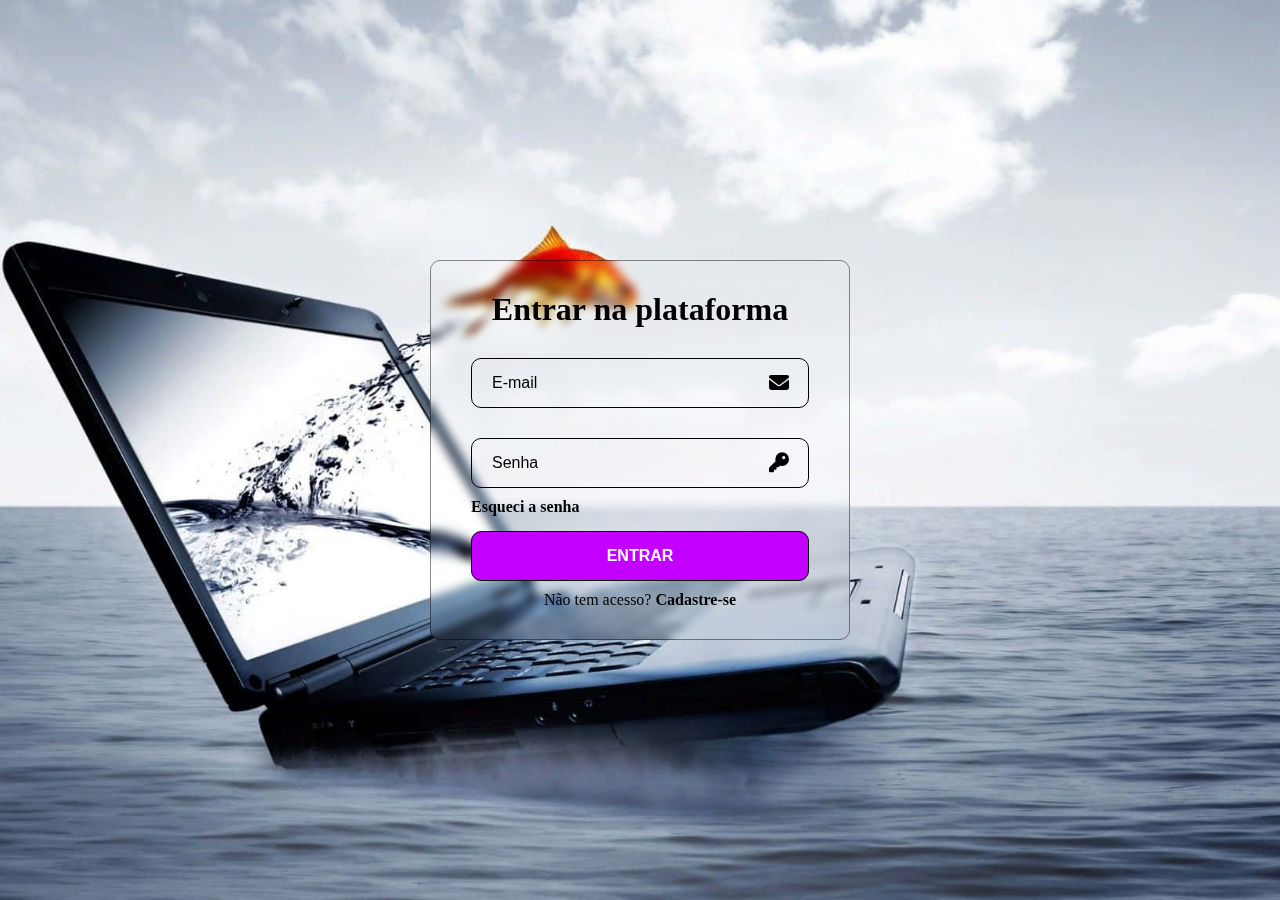
<file: form de login 2/index.html>
<!DOCTYPE html>
<html lang="pt-br">
  <head>
    <meta charset="UTF-8">
    <meta name="viewport" content="width=device-width, initial-scale=1.0">
    <link rel="stylesheet" href="style.css">
    <link rel="stylesheet" href="https://cdnjs.cloudflare.com/ajax/libs/font-awesome/6.7.2/css/all.min.css" integrity="sha512-Evv84Mr4kqVGRNSgIGL/F/aIDqQb7xQ2vcrdIwxfjThSH8CSR7PBEakCr51Ck+w+/U6swU2Im1vVX0SVk9ABhg==" crossorigin="anonymous" referrerpolicy="no-referrer" />
    <title>Fazer Login</title>
  </head>
  <body>
    <main>
      <form action="" autocomplete="on">

        <div id="ttl">
          <h1>Entrar na plataforma</h1>
        </div>
        
        <div class="box">
          <input placeholder="E-mail" type="email" name="" id="" autocomplete="email" required>
          <i class="fa-solid fa-envelope"></i>
        </div>

        <div class="box">
          <input placeholder="Senha" type="password" name="" id="" autocomplete="current-password" required>
          <i class="fa-solid fa-key"></i>
        </div>

        <div id="remember">
          <a href="#">Esqueci a senha</a>
        </div>

        <input type="submit" value="ENTRAR" id="btn">

        <div id="forgot">
          <p>Não tem acesso? <a href="#">Cadastre-se</a></p>
        </div>
      </form>
    </main>
  </body>
</html>
</file>
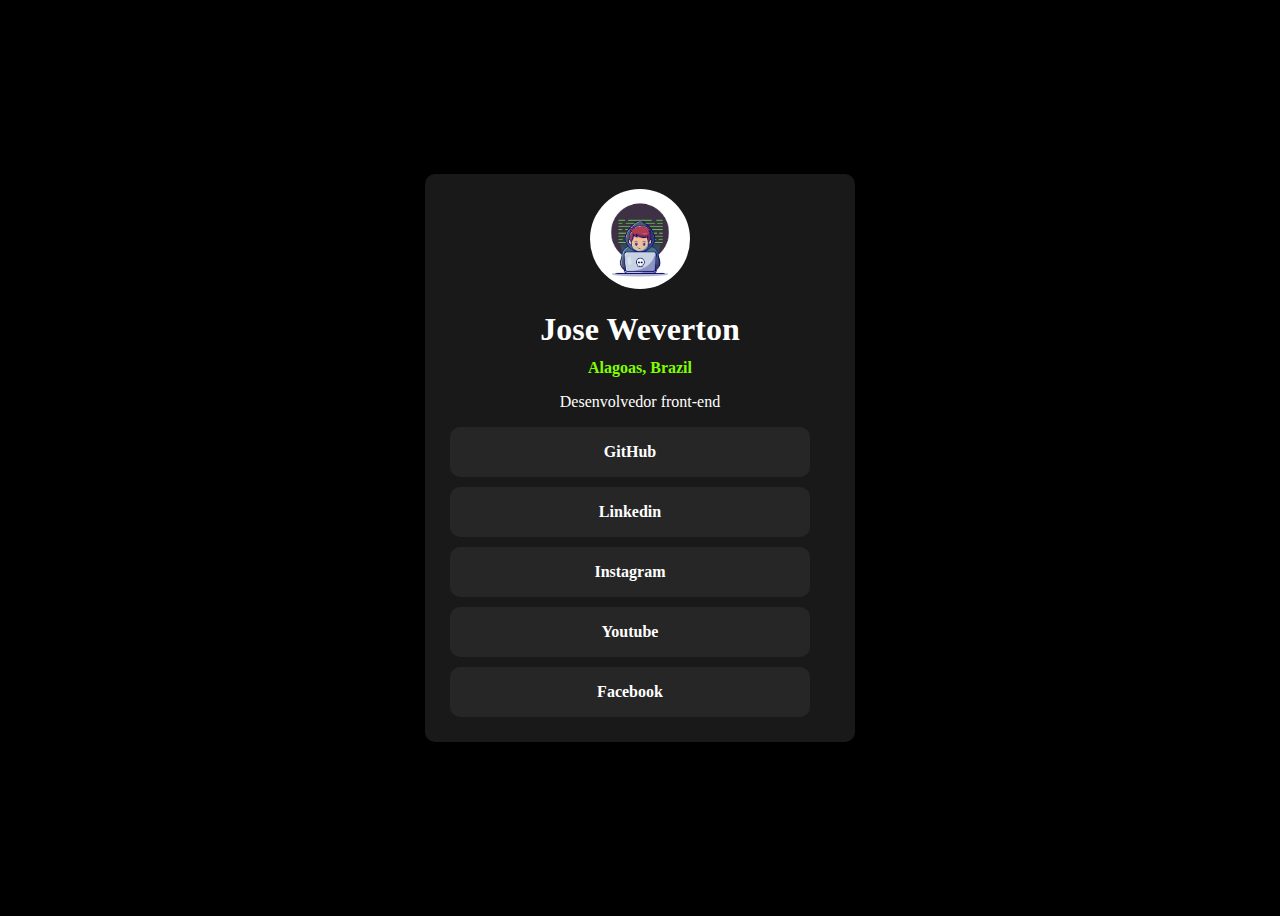
<file: perfil social/index.html>
<!DOCTYPE html>
<html lang="pt-br">
<head>
    <meta charset="UTF-8">
    <meta name="viewport" content="width=device-width, initial-scale=1.0">
    <link rel="stylesheet" href="style.css">
    <title>Document</title>
</head>
<body>
    <main>

        <div id="foto">
            <img src="img/foto.jpeg" alt="">
        </div>

        <div id="infos">
            <h1>Jose Weverton</h1>
            <p id="p1">Alagoas, Brazil</p>
            <p id="p2">Desenvolvedor front-end</p>
        </div>

        <div class="back">
            <a href="#">GitHub</a>
        </div>

        <div class="back">
            <a href="#">Linkedin</a>
        </div>

        <div class="back">
            <a href="#">Instagram</a>
        </div>

        <div class="back">
            <a href="#">Youtube</a>
        </div>
        
        <div class="back">
            <a href="#">Facebook</a>
        </div>
    </main>
</body>
</html>
</file>
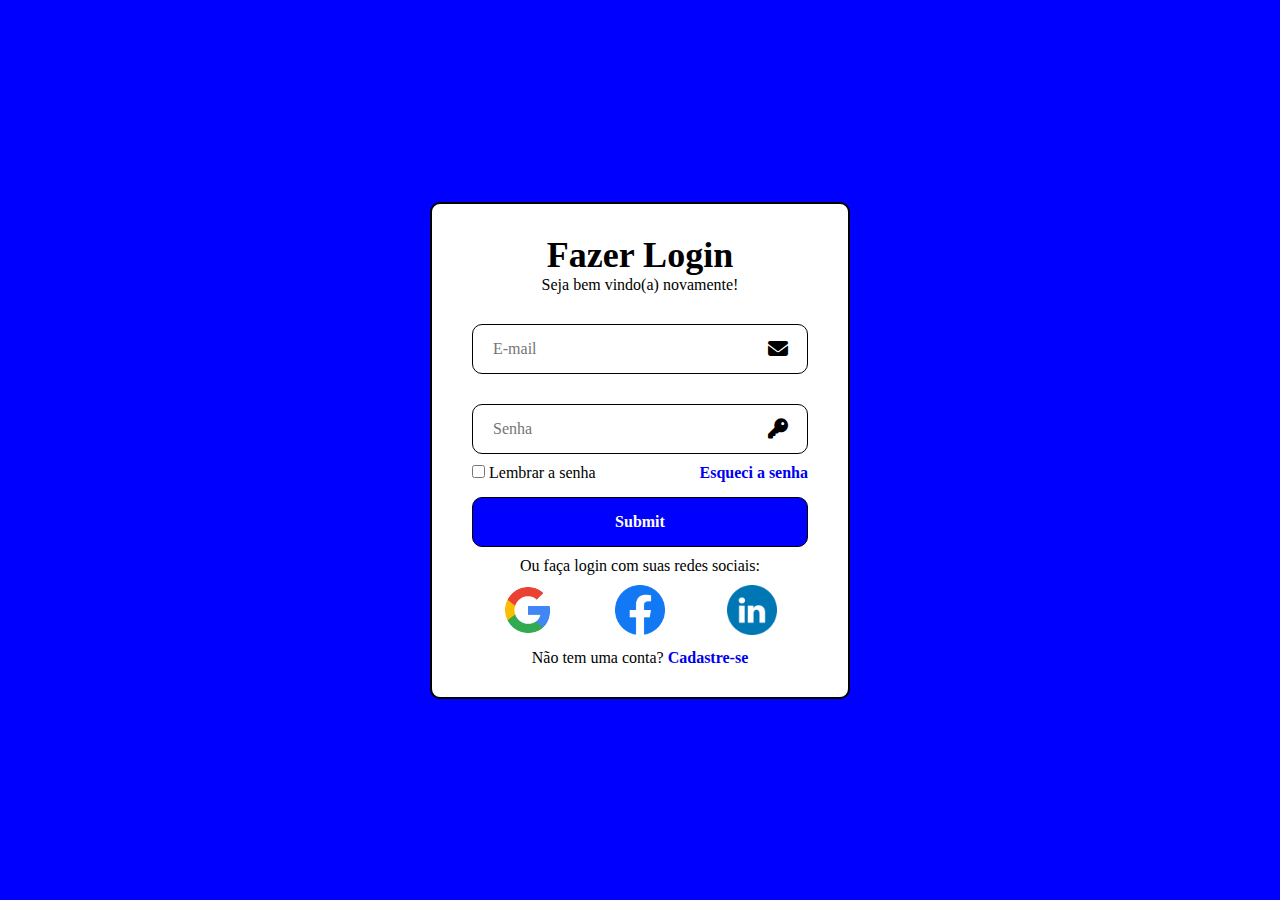
<file: form de login 1/login.html>
<!DOCTYPE html>
<html lang="en">
  <head>
    <meta charset="UTF-8">
    <meta name="viewport" content="width=device-width, initial-scale=1.0">
    <link rel="stylesheet" href="login.css">
    <link rel="stylesheet" href="https://cdnjs.cloudflare.com/ajax/libs/font-awesome/6.7.2/css/all.min.css" integrity="sha512-Evv84Mr4kqVGRNSgIGL/F/aIDqQb7xQ2vcrdIwxfjThSH8CSR7PBEakCr51Ck+w+/U6swU2Im1vVX0SVk9ABhg==" crossorigin="anonymous" referrerpolicy="no-referrer" />
    <title>Document</title>
  </head>
  <body>
    <main>
      <form action="">

        <!--Titulo e primeiro parágrafo-->
        <div id="ttl">
          <h1>Fazer Login</h1>
          <p>Seja bem vindo(a) novamente!</p>
        </div>

        <!--Caixa e-mail-->
        <div class="box">
          <input placeholder="E-mail" type="">
          <i class="fa-solid fa-envelope"></i>
        </div>

        <!--Caixa senha-->
        <div class="box">
          <input placeholder="Senha" type="">
          <i class="fa-solid fa-key"></i>
        </div>

        <!--Lembrar e esqueci senha-->
        <div id="remember">
          <label for="">
            <input type="checkbox">
            Lembrar a senha
          </label>
          <a href="#">Esqueci a senha</a>
        </div>

        <!--Botão-->
        <input type="submit" id="btn">

        <!--Segundo parágrafo-->
        <div id="ttl2">
          <p>Ou faça login com suas redes sociais:</p>
        </div>

        <!--Redes sociais-->
        <div id="redes">
          <a href="#"><img src="img/google.png" alt="Google"></a>
          <a href="#"><img src="img/Facebook.png" alt="Facebook"></a>
          <a href="#"><img src="img/linkedin.webp" alt="Linkedin"></a>
        </div>

        <!--Cadastre-se-->
        <div id="forgot">
          <p>Não tem uma conta? <a href="#">Cadastre-se</a></p>
        </div>
      </form>
    </main>
  </body>
</html>
</file>
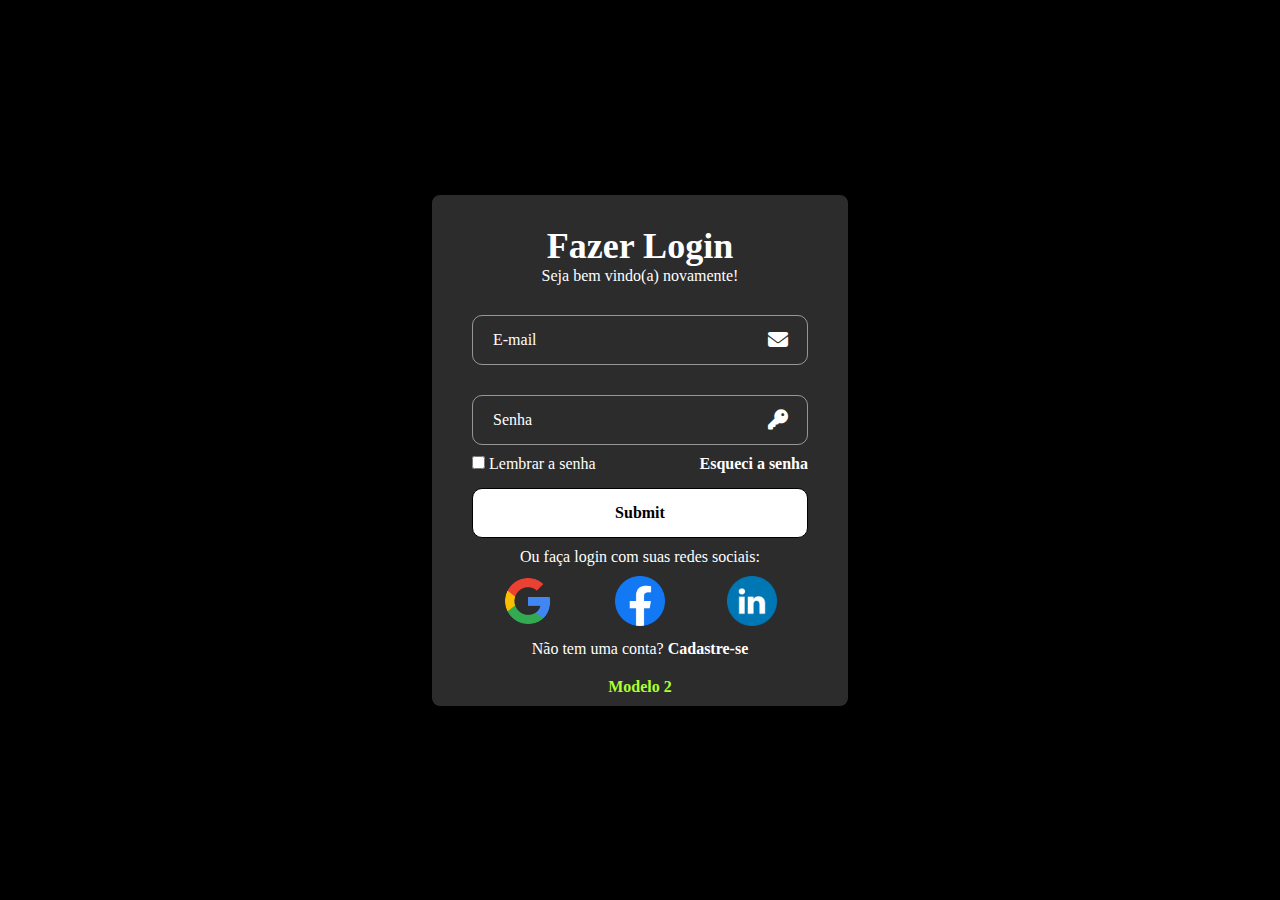
<file: forms de login/modelo 1.html>
<!DOCTYPE html>
<html lang="pt-br">
  <head>
    <meta charset="UTF-8">
    <meta name="viewport" content="width=device-width, initial-scale=1.0">
    <link rel="stylesheet" href="styles/modelo 1.css">
    <link rel="stylesheet" href="https://cdnjs.cloudflare.com/ajax/libs/font-awesome/6.7.2/css/all.min.css" integrity="sha512-Evv84Mr4kqVGRNSgIGL/F/aIDqQb7xQ2vcrdIwxfjThSH8CSR7PBEakCr51Ck+w+/U6swU2Im1vVX0SVk9ABhg==" crossorigin="anonymous" referrerpolicy="no-referrer" />
    <title>Modelo 1 form login</title>
  </head>
  <body>
    <main>
      <form action="" autocomplete="on">

        <!--Titulo e primeiro parágrafo-->
        <div id="ttl">
          <h1>Fazer Login</h1>
          <p>Seja bem vindo(a) novamente!</p>
        </div>

        <!--Caixa e-mail-->
        <div class="box">
          <input placeholder="E-mail" type="email" name="" id="" autocomplete="email" required>
          <i class="fa-solid fa-envelope"></i>
        </div>

        <!--Caixa senha-->
        <div class="box">
          <input placeholder="Senha" type="password" name="" id="" autocomplete="current-password" required>
          <i class="fa-solid fa-key"></i>
        </div>

        <!--Lembrar e esqueci senha-->
        <div id="remember">
          <label for="">
            <input type="checkbox">
            Lembrar a senha
          </label>
          <a href="#">Esqueci a senha</a>
        </div>

        <!--Botão-->
        <input type="submit" id="btn">

        <!--Segundo parágrafo-->
        <div id="ttl2">
          <p>Ou faça login com suas redes sociais:</p>
        </div>

        <!--Redes sociais-->
        <div id="redes">
          <a href="#"><img src="img/google.png" alt="Google"></a>
          <a href="#"><img src="img/Facebook.png" alt="Facebook"></a>
          <a href="#"><img src="img/linkedin.webp" alt="Linkedin"></a>
        </div>

        <!--Cadastre-se-->
        <div id="forgot">
          <p>Não tem uma conta? <a href="#">Cadastre-se</a></p>
        </div>

        <div id="m2">
          <a href="modelo 2.html" id="m2">Modelo 2</a>
        </div>
      </form>
    </main>
  </body>
</html>
</file>
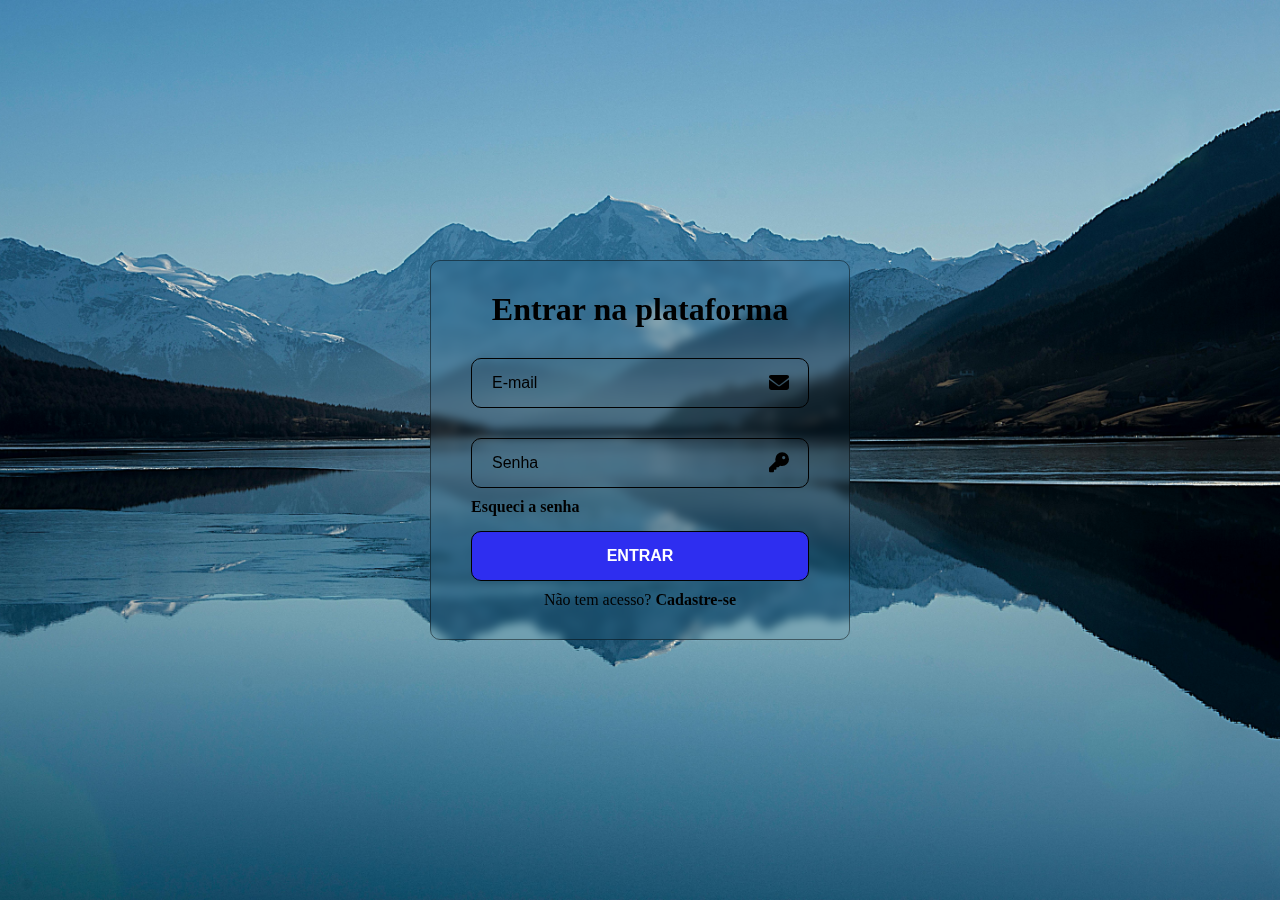
<file: forms de login/modelo 2.html>
<!DOCTYPE html>
<html lang="pt-br">
  <head>
    <meta charset="UTF-8">
    <meta name="viewport" content="width=device-width, initial-scale=1.0">
    <link rel="stylesheet" href="styles/modelo 2.css">
    <link rel="stylesheet" href="https://cdnjs.cloudflare.com/ajax/libs/font-awesome/6.7.2/css/all.min.css" integrity="sha512-Evv84Mr4kqVGRNSgIGL/F/aIDqQb7xQ2vcrdIwxfjThSH8CSR7PBEakCr51Ck+w+/U6swU2Im1vVX0SVk9ABhg==" crossorigin="anonymous" referrerpolicy="no-referrer" />
    <title>Modelo 2 form login</title>
  </head>
  <body>
    <main>
      <form action="" autocomplete="on">

        <div id="ttl">
          <h1>Entrar na plataforma</h1>
        </div>
        
        <div class="box">
          <input placeholder="E-mail" type="email" name="" id="" autocomplete="email" required>
          <i class="fa-solid fa-envelope"></i>
        </div>

        <div class="box">
          <input placeholder="Senha" type="password" name="" id="" autocomplete="current-password" required>
          <i class="fa-solid fa-key"></i>
        </div>

        <div id="remember">
          <a href="#">Esqueci a senha</a>
        </div>

        <input type="submit" value="ENTRAR" id="btn">

        <div id="forgot">
          <p>Não tem acesso? <a href="#">Cadastre-se</a></p>
        </div>
      </form>
    </main>
  </body>
</html>
</file>
<file: form de login 2/style.css>
*{
  padding: 0;
  margin: 0;
  box-sizing: border-box;
  outline: none;
}

body{
  display: flex;
  justify-content: center;
  align-items: center;
  height: 100vh;
  background-image: url(img/fundo\ 2.jpg);
  background-size: cover;
  background-position: center;
  background-attachment: fixed;
}

main{
  background-color: transparent;
  backdrop-filter: blur(5px);
  border: 1px solid rgba(0, 0, 0, 0.452);
  border-radius: 10px;
  width: 420px;
  color: rgb(0, 0, 0);
  padding: 30px 40px;
}

.box{
  position: relative;
  width: 100%;
  height: 50px;
  margin: 30px 0;
}

.box input{
  width: 100%;
  height: 100%;
  border: 1px solid black;
  border-radius: 10px;
  font-size: 16px;
  color: black;
  padding: 20px 45px 20px 20px;
  background-color: transparent;
}

.box input::placeholder{
  color: rgb(0, 0, 0);
}

.box i{
  position: absolute;
  right: 20px;
  top: 50%;
  transform: translateY(-50%);
  font-size: 20px;
}

#btn{
  width: 100%;
  height: 50px;
  background-color: rgb(195, 0, 255);
  border: 1px solid black;
  border-radius: 10px;
  cursor: pointer;
  font-size: 16px;
  color: white;
  font-weight: 600;
  margin-top: 15px;
}

#btn:hover{
  background-color: rgb(68, 0, 255);
}

#remember{
  margin-top: -20px;
}

#remember a{
  text-decoration: none;
  color: rgb(0, 0, 0);
  font-weight: 600;
}

#remember a:hover{
  text-decoration: underline;
}

#forgot{
  text-align: center;
  margin-top: 10px;
}

#forgot a{
  text-decoration: none;
  font-weight: 600;
  color: black;
}

#forgot a:hover{
  text-decoration: underline;
}

#ttl{
  font-size: 16px;
  text-align: center;
}
</file>
<file: perfil social/style.css>
body{
  height: 100vh;
  background-color: black;
  display: flex;
  justify-content: center;
  align-items: center;
}

main{
  background-color: rgb(26, 25, 25);
  width: 400px;
  color: white;
  padding: 15px;
  border-radius: 10px;
}

#foto{
  display: flex;
  justify-content: center;
  align-items: center;
}

#infos h1{
  text-align: center;
}

#p1{
  text-align: center;
  color: chartreuse;
  font-weight: 600;
  margin-top: -10px;
}

#p2{
  text-align: center;
}

img{
  width: 100px;
  height: 100px;
  border-radius: 50%;
}

a{
  text-decoration: none;
  color: white;
  font-weight: 600;
}

a:hover{
  text-decoration: underline;
}

.back{
  background-color: rgb(39, 38, 38);
  margin: 10px;
  width: 90%;
  height: 50px;
  display: flex;
  justify-content: center;
  align-items: center;
  border-radius: 10px;
}
</file>
<file: form de login 1/login.css>
*{
  padding: 0;
  margin: 0;
  box-sizing: border-box;
  font-family: serif;
}

body{
  display: flex;
  justify-content: center;
  align-items: center;
  height: 100vh;
  background-color: blue;
}

main{
  background-color: white;
  width: 420px;
  border: 2px solid black;
  border-radius: 10px;
  color: black;
  padding: 30px 40px;
}

/*Titulo e primeiro parágrafo*/
#ttl h1{
  text-align: center;
  font-size: 36px;
}

#ttl p{
  text-align: center;
}

/*Caixa e-mail e senha*/
.box{
  position: relative;
  width: 100%;
  height: 50px;
  margin: 30px 0;
}

.box input{
  width: 100%;
  height: 100%;
  border: 1px solid black;
  border-radius: 10px;
  font-size: 16px;
  color: black;
  padding: 20px 45px 20px 20px;
}

.box i{
  position: absolute;
  right: 20px;
  top: 50%;
  transform: translateY(-50%);
  font-size: 20px;
}

#remember{
  display: flex;
  justify-content: space-between;
  margin-top: -20px;
}

#remember a{
  text-decoration: none;
  font-weight: 600;
}

#remember a:hover{
  text-decoration: underline;
}

#remember label input{
  accent-color: blue;
}

#btn{
  width: 100%;
  height: 50px;
  background-color: blue;
  border: 1px solid black;
  border-radius: 10px;
  cursor: pointer;
  font-size: 16px;
  color: white;
  font-weight: 600;
  margin-top: 15px;
}

#btn:hover{
  background-color: rgb(255, 0, 0);
}

#ttl2{
  text-align: center;
  margin-top: 10px;
}

#redes{
  display: flex;
  justify-content: space-around;
  margin-top: 10px;
}

#redes img{
  width: 50px;
}

#redes img:hover{
  transform: scale(1.3);
}

#forgot{
  text-align: center;
  margin-top: 10px;
}

#forgot a{
  text-decoration: none;
  font-weight: 600;
}

#forgot a:hover{
  text-decoration: underline;
}
</file>
<file: forms de login/styles/modelo 1.css>
*{
  padding: 0;
  margin: 0;
  box-sizing: border-box;
  font-family: serif;
  outline: none;
}

body{
  display: flex;
  justify-content: center;
  align-items: center;
  height: 100vh;
  background-color: black;
}

main{
  background-color: rgb(44, 44, 44);
  width: 420px;
  border: 2px solid black;
  border-radius: 10px;
  color: white;
  padding: 30px 40px;
}

/*Titulo e primeiro parágrafo*/
#ttl h1{
  text-align: center;
  font-size: 36px;
}

#ttl p{
  text-align: center;
}

/*Caixa e-mail e senha*/
.box{
  position: relative;
  width: 100%;
  height: 50px;
  margin: 30px 0;
}

.box input{
  width: 100%;
  height: 100%;
  background-color: transparent;
  border: 1px solid rgba(255, 255, 255, 0.5);
  border-radius: 10px;
  font-size: 16px;
  color: white;
  padding: 20px 45px 20px 20px;
}

.box i{
  position: absolute;
  right: 20px;
  top: 50%;
  transform: translateY(-50%);
  font-size: 20px;
}

.box input::placeholder{
  color: white;
}

#remember{
  display: flex;
  justify-content: space-between;
  margin-top: -20px;
}

#remember a{
  text-decoration: none;
  font-weight: 600;
  color: white;
}

#remember a:hover{
  text-decoration: underline;
}

#remember label input{
  accent-color: blue;
}

#btn{
  width: 100%;
  height: 50px;
  background-color: white;
  border: 1px solid black;
  border-radius: 10px;
  cursor: pointer;
  font-size: 16px;
  color: black;
  font-weight: 600;
  margin-top: 15px;
}

#btn:hover{
  background-color: blue;
  color: white;
  transition: 0.5s;
}

#ttl2{
  text-align: center;
  margin-top: 10px;
}

#redes{
  display: flex;
  justify-content: space-around;
  margin-top: 10px;
}

#redes img{
  width: 50px;
}

#redes img:hover{
  transform: scale(1.3);
}

#forgot{
  text-align: center;
  margin-top: 10px;
}

#forgot a{
  text-decoration: none;
  font-weight: 600;
  color: white;
}

#forgot a:hover{
  text-decoration: underline;
}

#m2{
  display: flex;
  color: greenyellow;
  text-decoration: none;
  font-weight: 600;
  margin: 10px 0 -10px 0;
  justify-content: center;
}

#m2:hover{
  text-decoration: underline;
}
</file>
<file: forms de login/styles/modelo 2.css>
*{
  padding: 0;
  margin: 0;
  box-sizing: border-box;
  outline: none;
}

body{
  display: flex;
  justify-content: center;
  align-items: center;
  height: 100vh;
  background-image: url(../img/fundo.jpg);
  background-size: cover;
  background-position: center;
  background-attachment: fixed;
}

main{
  background-color: transparent;
  backdrop-filter: blur(5px);
  border: 1px solid rgba(0, 0, 0, 0.452);
  border-radius: 10px;
  width: 420px;
  color: rgb(0, 0, 0);
  padding: 30px 40px;
}

.box{
  position: relative;
  width: 100%;
  height: 50px;
  margin: 30px 0;
}

.box input{
  width: 100%;
  height: 100%;
  border: 1px solid black;
  border-radius: 10px;
  font-size: 16px;
  color: black;
  padding: 20px 45px 20px 20px;
  background-color: transparent;
}

.box input::placeholder{
  color: rgb(0, 0, 0);
}

.box i{
  position: absolute;
  right: 20px;
  top: 50%;
  transform: translateY(-50%);
  font-size: 20px;
}

#btn{
  width: 100%;
  height: 50px;
  background-color: rgb(46, 46, 240);
  border: 1px solid black;
  border-radius: 10px;
  cursor: pointer;
  font-size: 16px;
  color: white;
  font-weight: 600;
  margin-top: 15px;
}

#btn:hover{
  background-color: rgb(68, 0, 255);
  transition: 0.5s;
}

#remember{
  margin-top: -20px;
}

#remember a{
  text-decoration: none;
  color: rgb(0, 0, 0);
  font-weight: 600;
}

#remember a:hover{
  text-decoration: underline;
}

#forgot{
  text-align: center;
  margin-top: 10px;
}

#forgot a{
  text-decoration: none;
  font-weight: 600;
  color: black;
}

#forgot a:hover{
  text-decoration: underline;
}

#ttl{
  font-size: 16px;
  text-align: center;
}
</file>
